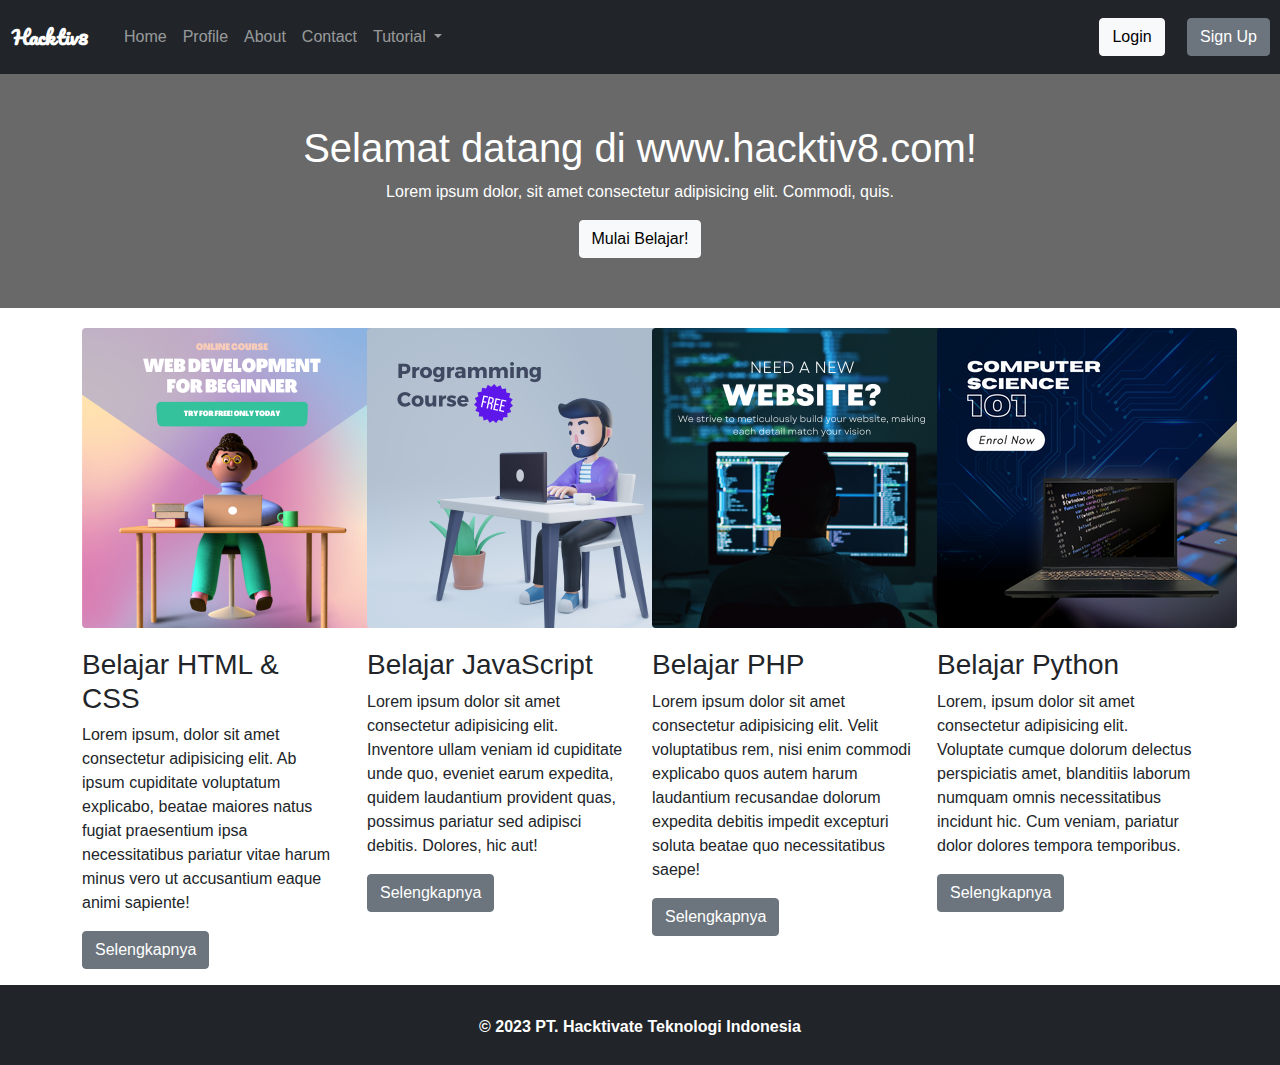
<file: index.html>
<!DOCTYPE html>
<html lang="en">
  <head>
    <meta charset="utf-8" />
    <meta name="viewport" content="width=device-width, initial-scale=1" />
    <title>Homepage Website</title>
    <link rel="stylesheet" href="assets/css/styles.css" />
    <link rel="stylesheet" href="assets/css/bootstrap.min.css" />
    <link
      href="https://fonts.googleapis.com/css2?family=Pacifico&display=swap"
      rel="stylesheet"
    />
    <link rel="shortcut icon" href="assets/img/home.png" type="image/x-icon" />
  </head>
  <body>
    <!-- Heading -->
    <nav class="navbar navbar-expand-md bg-dark navbar-dark">
      <!-- Brand -->
      <nav class="navbar bg-body-tertiary">
        <div class="container-fluid">
          <span class="navbar-brand mb-0 h1">Hacktiv8</span>
        </div>
      </nav>

      <!-- Toggler/collapsibe Button -->
      <button
        class="navbar-toggler ms-auto"
        type="button"
        data-bs-toggle="collapse"
        data-bs-target="#navbarSupportedContent"
        aria-controls="navbarSupportedContent"
        aria-expanded="false"
        aria-label="Toggle navigation"
      >
        <span class="navbar-toggler-icon"></span>
      </button>

      <!-- Navbar links -->
      <div class="collapse navbar-collapse" id="navbarSupportedContent">
        <ul class="navbar-nav">
          <li>
            <a href="index.html" class="nav-link px-2 link-secondary">Home</a>
          </li>
          <li>
            <a href="portfolio.html" class="nav-link px-2 link-secondary"
              >Profile</a
            >
          </li>
          <li>
            <a href="about.html" class="nav-link px-2 link-secondary">About</a>
          </li>
          <li>
            <a
              href="https://wa.me/62895618748150"
              class="nav-link px-2 link-secondary"
              >Contact</a
            >
          </li>
          <li class="nav-item dropdown">
            <a
              class="nav-link dropdown-toggle px-2 link-secondary"
              href="#"
              role="button"
              data-bs-toggle="dropdown"
              aria-expanded="false"
            >
              Tutorial
            </a>
            <ul class="dropdown-menu">
              <li>
                <a
                  class="dropdown-item"
                  href="https://www.w3schools.com/html/html_css.asp"
                  >Html & Css</a
                >
              </li>
              <li>
                <a
                  class="dropdown-item"
                  href="https://www.w3schools.com/js/default.asp"
                  >JavaScript</a
                >
              </li>
              <li>
                <a
                  class="dropdown-item"
                  href="https://www.w3schools.com/php/default.asp"
                  >Php</a
                >
              </li>
              <li>
                <a
                  class="dropdown-item"
                  href="https://www.w3schools.com/python/default.asp"
                  >Python</a
                >
              </li>
            </ul>
          </li>
        </ul>
      </div>
      <div class="col-md-3 text-end">
        <button type="button" class="btn btn-light me-2">Login</button>
        <button type="button" class="btn btn-secondary">Sign Up</button>
      </div>
    </nav>
    <!-- content -->
    <div class="jumbotron text-center">
      <h1>Selamat datang di www.hacktiv8.com!</h1>
      <p>
        Lorem ipsum dolor, sit amet consectetur adipisicing elit. Commodi, quis.
      </p>
      <button type="button" class="btn btn-light">Mulai Belajar!</button>
    </div>

    <!-- artikel -->
    <div class="container">
      <div class="row">
        <div class="col-sm-3">
          <div class="thumbnail">
            <img src="assets/img/3.png" class="rounded" alt="Html & Css" />
            <div class="caption">
              <h3>Belajar HTML & CSS</h3>
              <p>
                Lorem ipsum, dolor sit amet consectetur adipisicing elit. Ab
                ipsum cupiditate voluptatum explicabo, beatae maiores natus
                fugiat praesentium ipsa necessitatibus pariatur vitae harum
                minus vero ut accusantium eaque animi sapiente!
              </p>
              <p>
                <a
                  href="https://www.codepolitan.com/course/intro/basic-html-dan-css/"
                  class="btn btn-secondary"
                  role="button"
                  >Selengkapnya</a
                >
              </p>
            </div>
          </div>
        </div>
        <div class="col-sm-3">
          <div class="thumbnail">
            <img src="assets/img/4.png" class="rounded" alt="JavaScript" />
            <div class="caption">
              <h3>Belajar JavaScript</h3>
              <p>
                Lorem ipsum dolor sit amet consectetur adipisicing elit.
                Inventore ullam veniam id cupiditate unde quo, eveniet earum
                expedita, quidem laudantium provident quas, possimus pariatur
                sed adipisci debitis. Dolores, hic aut!
              </p>
              <p>
                <a
                  href="https://www.petanikode.com/javascript-dasar/"
                  class="btn btn-secondary"
                  role="button"
                  >Selengkapnya</a
                >
              </p>
            </div>
          </div>
        </div>
        <div class="col-sm-3">
          <div class="thumbnail">
            <img src="assets/img/5.png" class="rounded" alt="Php" />
            <div class="caption">
              <h3>Belajar PHP</h3>
              <p>
                Lorem ipsum dolor sit amet consectetur adipisicing elit. Velit
                voluptatibus rem, nisi enim commodi explicabo quos autem harum
                laudantium recusandae dolorum expedita debitis impedit excepturi
                soluta beatae quo necessitatibus saepe!
              </p>
              <p>
                <a
                  href="https://www.petanikode.com/tutorial/php/"
                  class="btn btn-secondary"
                  role="button"
                  >Selengkapnya</a
                >
              </p>
            </div>
          </div>
        </div>
        <div class="col-sm-3">
          <div class="thumbnail">
            <img src="assets/img/6.png" class="rounded" alt="Python" />
            <div class="caption">
              <h3>Belajar Python</h3>
              <p>
                Lorem, ipsum dolor sit amet consectetur adipisicing elit.
                Voluptate cumque dolorum delectus perspiciatis amet, blanditiis
                laborum numquam omnis necessitatibus incidunt hic. Cum veniam,
                pariatur dolor dolores tempora temporibus.
              </p>
              <p>
                <a
                  href="https://www.petanikode.com/tutorial/python/"
                  class="btn btn-secondary"
                  role="button"
                  >Selengkapnya</a
                >
              </p>
            </div>
          </div>
        </div>
      </div>
    </div>
    <!-- Footer -->
    <div class="footer text-center">
      <p>&copy; 2023 PT. Hacktivate Teknologi Indonesia</p>
    </div>

    <script src="assets/js/bootstrap.min.js"></script>
  </body>
</html>
</file>
<file: assets/css/styles.css>
* {
  margin: 0;
  padding: 0;
  box-sizing: border-box;
  font-family: sans-serif;
}

/* Heading */
span.navbar-brand {
  font-family: "Pacifico", cursive;
  font-size: 20px;
  font-weight: bold;
}

button.navbar-toggler.ms-auto.collapsed {
  margin-right: 20px;
}

/* Content */
div.jumbotron.text-center {
  padding: 50px;
  background-color: #696969;
  color: white;
  margin-bottom: 0;
}

img.rounded {
  margin: 20px 0;
}

img.rounded:hover {
  transform: translate(10px, 10px);
  transition: transform 0.3s ease;
}

img.rounded:active {
  transform: translate(20px, 20px);
}

button.btn.btn-light.me-2,
button.btn.btn-secondary {
  margin: 10px;
}

/* Footer */
div.footer {
  width: 100%;
  font-weight: bold;
  background-color: #212529;
  color: white;
  font-size: 16px;
  padding: 10px;
}

div.footer p {
  margin-top: 20px;
}

/* Responsive web design */
@media (min-width: 210px) and (max-width: 400px) {
  div.col-md-3.text-end {
    padding: 5px;
  }

  a.nav-link.px-2.link-secondary,
  a.nav-link.dropdown-toggle.px-2.link-secondary {
    margin-left: 2%;
  }

  a.dropdown-item:hover {
    background-color: #333;
  }

  button.navbar-toggler.ms-auto {
    margin-right: 20px;
  }
}
</file>
